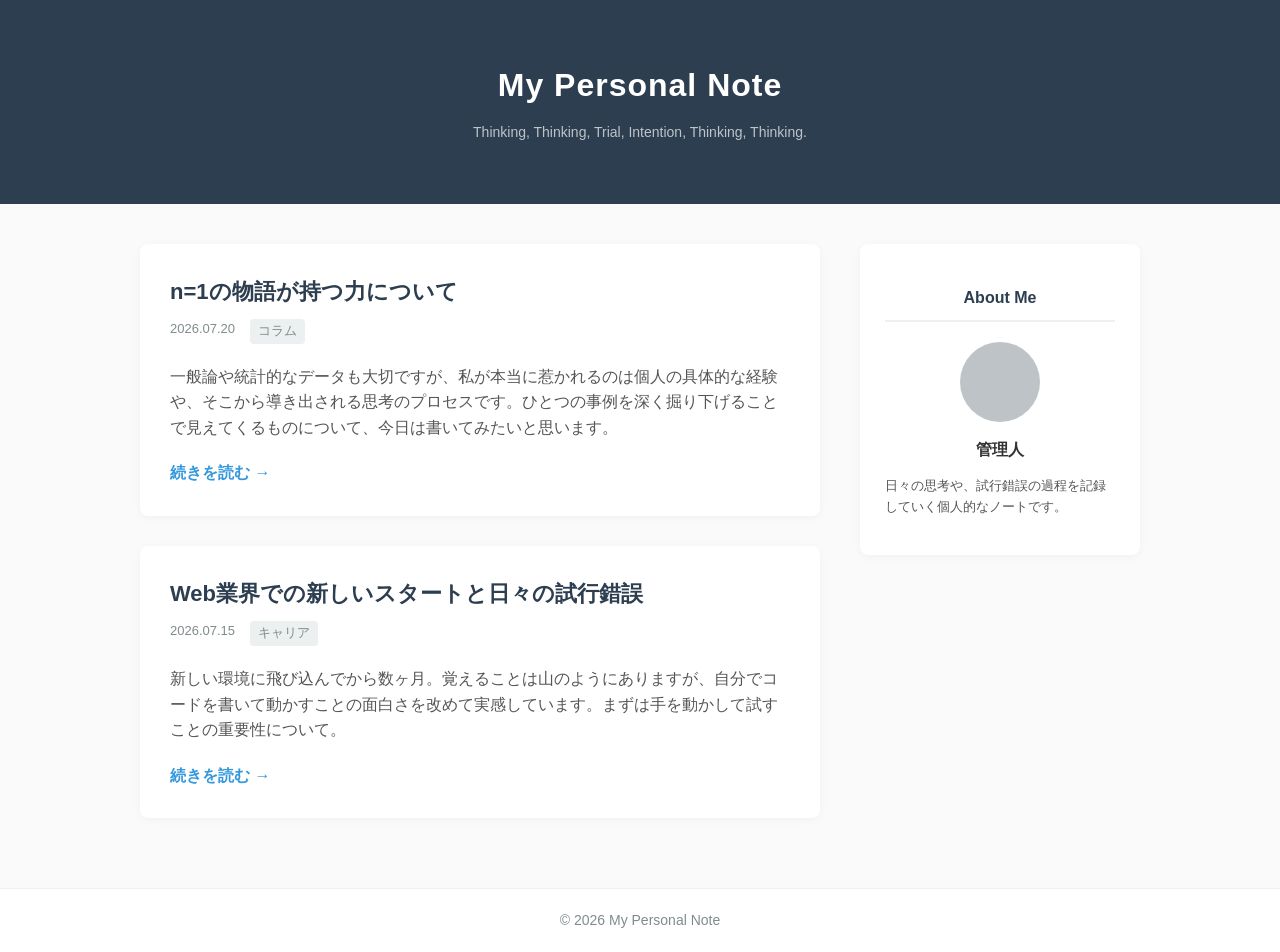
<file: index.html>
<!DOCTYPE html>
<html lang="ja">
<head>
  <meta charset="UTF-8">
  <meta name="viewport" content="width=device-width, initial-scale=1.0">
  <title>My Personal Note</title>
  <link rel="stylesheet" href="tes.css">
</head>
<body>
  <!-- ヘッダー（ブログの顔） -->
  <header class="header__01">
    <div class="header-inner__02">
      <h1 class="blog-title__03">My Personal Note</h1>
      <p class="blog-subtitle__04">Thinking, Thinking, Trial, Intention, Thinking, Thinking.</p>
    </div>
  </header>

  <div class="wrapper__05">
    <!-- メインコンテンツ（記事一覧） -->
    <main class="main-content__06">
      
      <!-- 記事カード1 -->
      <article class="article-card__07">
        <h2 class="article-title__08">n=1の物語が持つ力について</h2>
        <div class="article-meta__09">
          <span class="date__10">2026.07.20</span>
          <span class="category__11">コラム</span>
        </div>
        <p class="article-excerpt__12">
          一般論や統計的なデータも大切ですが、私が本当に惹かれるのは個人の具体的な経験や、そこから導き出される思考のプロセスです。ひとつの事例を深く掘り下げることで見えてくるものについて、今日は書いてみたいと思います。
        </p>
        <a href="/testme/category/index.html" class="read-more__13">続きを読む &rarr;</a>
      </article>

      <!-- 記事カード2 -->
      <article class="article-card__07">
        <h2 class="article-title__08">Web業界での新しいスタートと日々の試行錯誤</h2>
        <div class="article-meta__09">
          <span class="date__10">2026.07.15</span>
          <span class="category__11">キャリア</span>
        </div>
        <p class="article-excerpt__12">
          新しい環境に飛び込んでから数ヶ月。覚えることは山のようにありますが、自分でコードを書いて動かすことの面白さを改めて実感しています。まずは手を動かして試すことの重要性について。
        </p>
        <a href="testme/category/index.html" class="read-more__13">続きを読む &rarr;</a>
      </article>

    </main>

    <!-- サイドバー（プロフィール等） -->
    <aside class="sidebar__14">
      <div class="profile-box__15">
        <h3 class="sidebar-title__16">About Me</h3>
        <div class="profile-icon__17"></div>
        <p class="profile-name__18">管理人</p>
        <p class="profile-text__19">
          日々の思考や、試行錯誤の過程を記録していく個人的なノートです。
        </p>
      </div>
    </aside>
  </div>

  <!-- フッター -->
  <footer class="footer__20">
    <p class="copyright__21">&copy; 2026 My Personal Note</p>
  </footer>
</body>
</html>
</file>
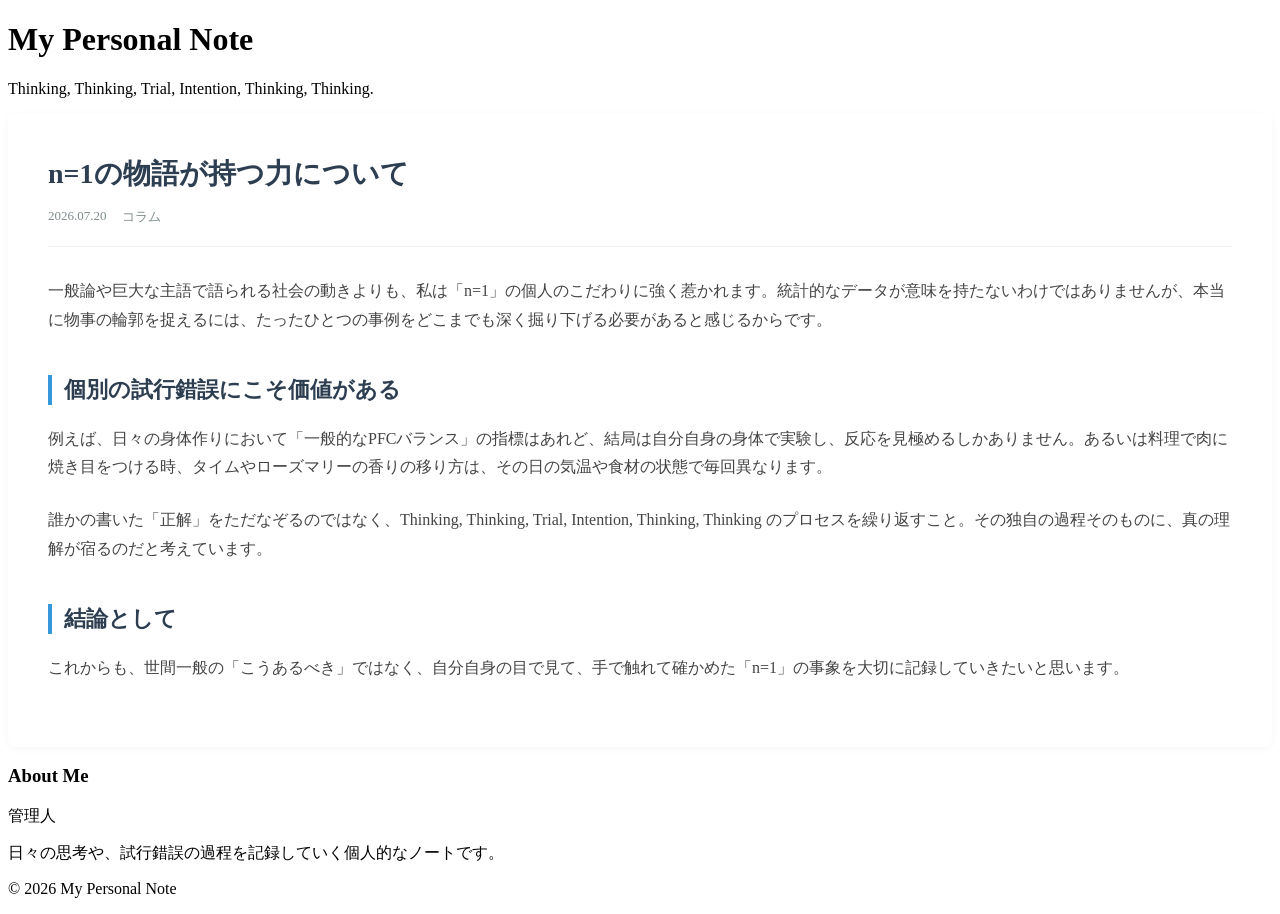
<file: article.html>
<!DOCTYPE html>
<html lang="ja">
<head>
  <meta charset="UTF-8">
  <meta name="viewport" content="width=device-width, initial-scale=1.0">
  <title>n=1の物語が持つ力について - My Personal Note</title>
  <link rel="stylesheet" href="style.css">
</head>
<body>
  <!-- ヘッダー（共通） -->
  <header class="header__01">
    <div class="header-inner__02">
      <h1 class="blog-title__03"><a href="index.html" style="color: inherit; text-decoration: none;">My Personal Note</a></h1>
      <p class="blog-subtitle__04">Thinking, Thinking, Trial, Intention, Thinking, Thinking.</p>
    </div>
  </header>

  <div class="wrapper__05">
    <!-- メインコンテンツ（記事詳細） -->
    <main class="main-content__06">
      
      <article class="detail-article__28">
        <!-- 記事のタイトルと日付 -->
        <h1 class="detail-title__29">n=1の物語が持つ力について</h1>
        <div class="detail-meta__30">
          <span class="date__10">2026.07.20</span>
          <span class="category__11">コラム</span>
        </div>

        <!-- 記事の本文 -->
        <div class="detail-body__31">
          <p>一般論や巨大な主語で語られる社会の動きよりも、私は「n=1」の個人のこだわりに強く惹かれます。統計的なデータが意味を持たないわけではありませんが、本当に物事の輪郭を捉えるには、たったひとつの事例をどこまでも深く掘り下げる必要があると感じるからです。</p>
          
          <h2 class="detail-heading__32">個別の試行錯誤にこそ価値がある</h2>
          
          <p>例えば、日々の身体作りにおいて「一般的なPFCバランス」の指標はあれど、結局は自分自身の身体で実験し、反応を見極めるしかありません。あるいは料理で肉に焼き目をつける時、タイムやローズマリーの香りの移り方は、その日の気温や食材の状態で毎回異なります。</p>
          
          <p>誰かの書いた「正解」をただなぞるのではなく、Thinking, Thinking, Trial, Intention, Thinking, Thinking のプロセスを繰り返すこと。その独自の過程そのものに、真の理解が宿るのだと考えています。</p>
          
          <h2 class="detail-heading__32">結論として</h2>
          
          <p>これからも、世間一般の「こうあるべき」ではなく、自分自身の目で見て、手で触れて確かめた「n=1」の事象を大切に記録していきたいと思います。</p>
        </div>
      </article>

    </main>

    <!-- サイドバー（共通） -->
    <aside class="sidebar__14">
      <div class="profile-box__15">
        <h3 class="sidebar-title__16">About Me</h3>
        <div class="profile-icon__17"></div>
        <p class="profile-name__18">管理人</p>
        <p class="profile-text__19">
          日々の思考や、試行錯誤の過程を記録していく個人的なノートです。
        </p>
      </div>
    </aside>
  </div>

  <!-- フッター（共通） -->
  <footer class="footer__20">
    <p class="copyright__21">&copy; 2026 My Personal Note</p>
  </footer>
</body>
</html>
</file>
<file: tes.css>
/* ベース設定 */
body {
  font-family: 'Helvetica Neue', Arial, 'Hiragino Kaku Gothic ProN', 'Hiragino Sans', Meiryo, sans-serif;
  margin: 0;
  padding: 0;
  background-color: #fafafa;
  color: #333;
  line-height: 1.6;
}

/* ヘッダー */
.header__01 {
  background-color: #2c3e50;
  color: #fff;
  padding: 60px 0;
  text-align: center;
}

.header-inner__02 {
  max-width: 1000px;
  margin: 0 auto;
  padding: 0 20px;
}

.blog-title__03 {
  font-size: 32px;
  margin: 0 0 10px 0;
  letter-spacing: 1px;
}

.blog-subtitle__04 {
  font-size: 14px;
  color: #bdc3c7;
  margin: 0;
}

/* レイアウト（メインとサイドバーを横並びにする） */
.wrapper__05 {
  display: flex;
  max-width: 1000px;
  margin: 40px auto;
  padding: 0 20px;
  gap: 40px;
}

.main-content__06 {
  flex: 1; /* メインを広く取る */
}

/* 記事カード */
.article-card__07 {
  background-color: #fff;
  padding: 30px;
  border-radius: 8px;
  box-shadow: 0 2px 8px rgba(0,0,0,0.04);
  margin-bottom: 30px;
}

.article-title__08 {
  font-size: 22px;
  margin: 0 0 10px 0;
  color: #2c3e50;
}

.article-meta__09 {
  display: flex;
  gap: 15px;
  font-size: 13px;
  color: #7f8c8d;
  margin-bottom: 20px;
}

.category__11 {
  background-color: #ecf0f1;
  padding: 2px 8px;
  border-radius: 4px;
}

.article-excerpt__12 {
  color: #555;
  margin-bottom: 20px;
}

.read-more__13 {
  display: inline-block;
  color: #3498db;
  text-decoration: none;
  font-weight: bold;
}

.read-more__13:hover {
  text-decoration: underline;
}

/* サイドバー */
.sidebar__14 {
  width: 280px; /* サイドバーの幅を固定 */
}

.profile-box__15 {
  background-color: #fff;
  padding: 25px;
  border-radius: 8px;
  box-shadow: 0 2px 8px rgba(0,0,0,0.04);
  text-align: center;
}

.sidebar-title__16 {
  font-size: 16px;
  border-bottom: 2px solid #ecf0f1;
  padding-bottom: 10px;
  margin-bottom: 20px;
  color: #2c3e50;
}

.profile-icon__17 {
  width: 80px;
  height: 80px;
  background-color: #bdc3c7;
  border-radius: 50%;
  margin: 0 auto 15px auto;
}

.profile-name__18 {
  font-weight: bold;
  margin: 0 0 10px 0;
}

.profile-text__19 {
  font-size: 13px;
  color: #555;
  text-align: left;
}

/* フッター */
.footer__20 {
  text-align: center;
  padding: 20px;
  background-color: #fff;
  color: #7f8c8d;
  border-top: 1px solid #ecf0f1;
  margin-top: 40px;
}

.copyright__21 {
  margin: 0;
  font-size: 14px;
}

/* スマホ表示用（画面が狭いときは縦並びにする） */
@media (max-width: 768px) {
  .wrapper__05 {
    flex-direction: column;
  }
  .sidebar__14 {
    width: 100%;
  }
}
</file>
<file: style.css>
/* =========================================
   記事詳細ページ用の追加スタイル
========================================= */

/* 記事全体の枠 */
.detail-article__28 {
  background-color: #fff;
  padding: 40px;
  border-radius: 8px;
  box-shadow: 0 2px 8px rgba(0,0,0,0.04);
}

/* 記事タイトル */
.detail-title__29 {
  font-size: 28px;
  margin: 0 0 15px 0;
  color: #2c3e50;
  line-height: 1.4;
}

/* 日付とカテゴリーのエリア */
.detail-meta__30 {
  display: flex;
  gap: 15px;
  font-size: 13px;
  color: #7f8c8d;
  margin-bottom: 30px;
  padding-bottom: 20px;
  border-bottom: 1px solid #ecf0f1;
}

/* 本文エリア */
.detail-body__31 p {
  line-height: 1.8;
  margin-bottom: 24px;
  color: #444;
  font-size: 16px;
}

/* 本文中の見出し（h2） */
.detail-heading__32 {
  font-size: 22px;
  color: #2c3e50;
  margin: 40px 0 20px 0;
  padding-left: 12px;
  border-left: 4px solid #3498db;
}
</file>
